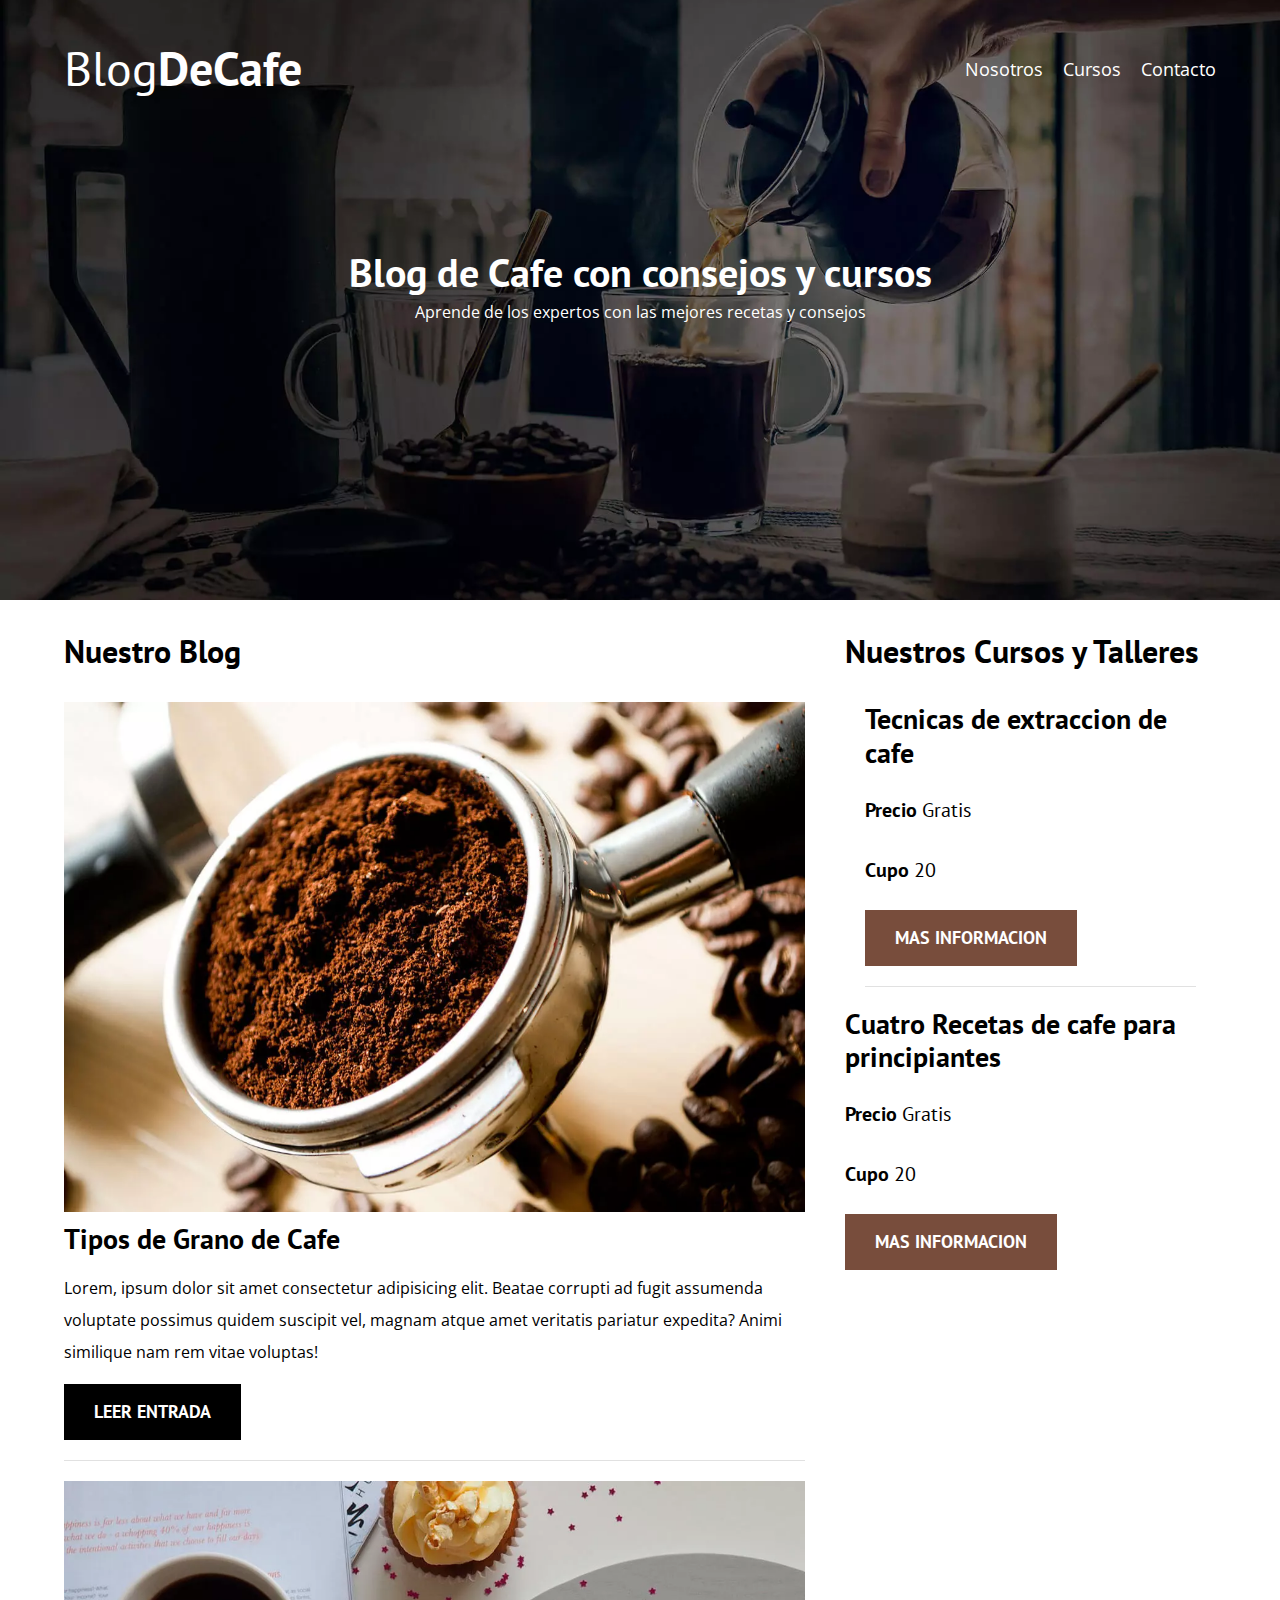
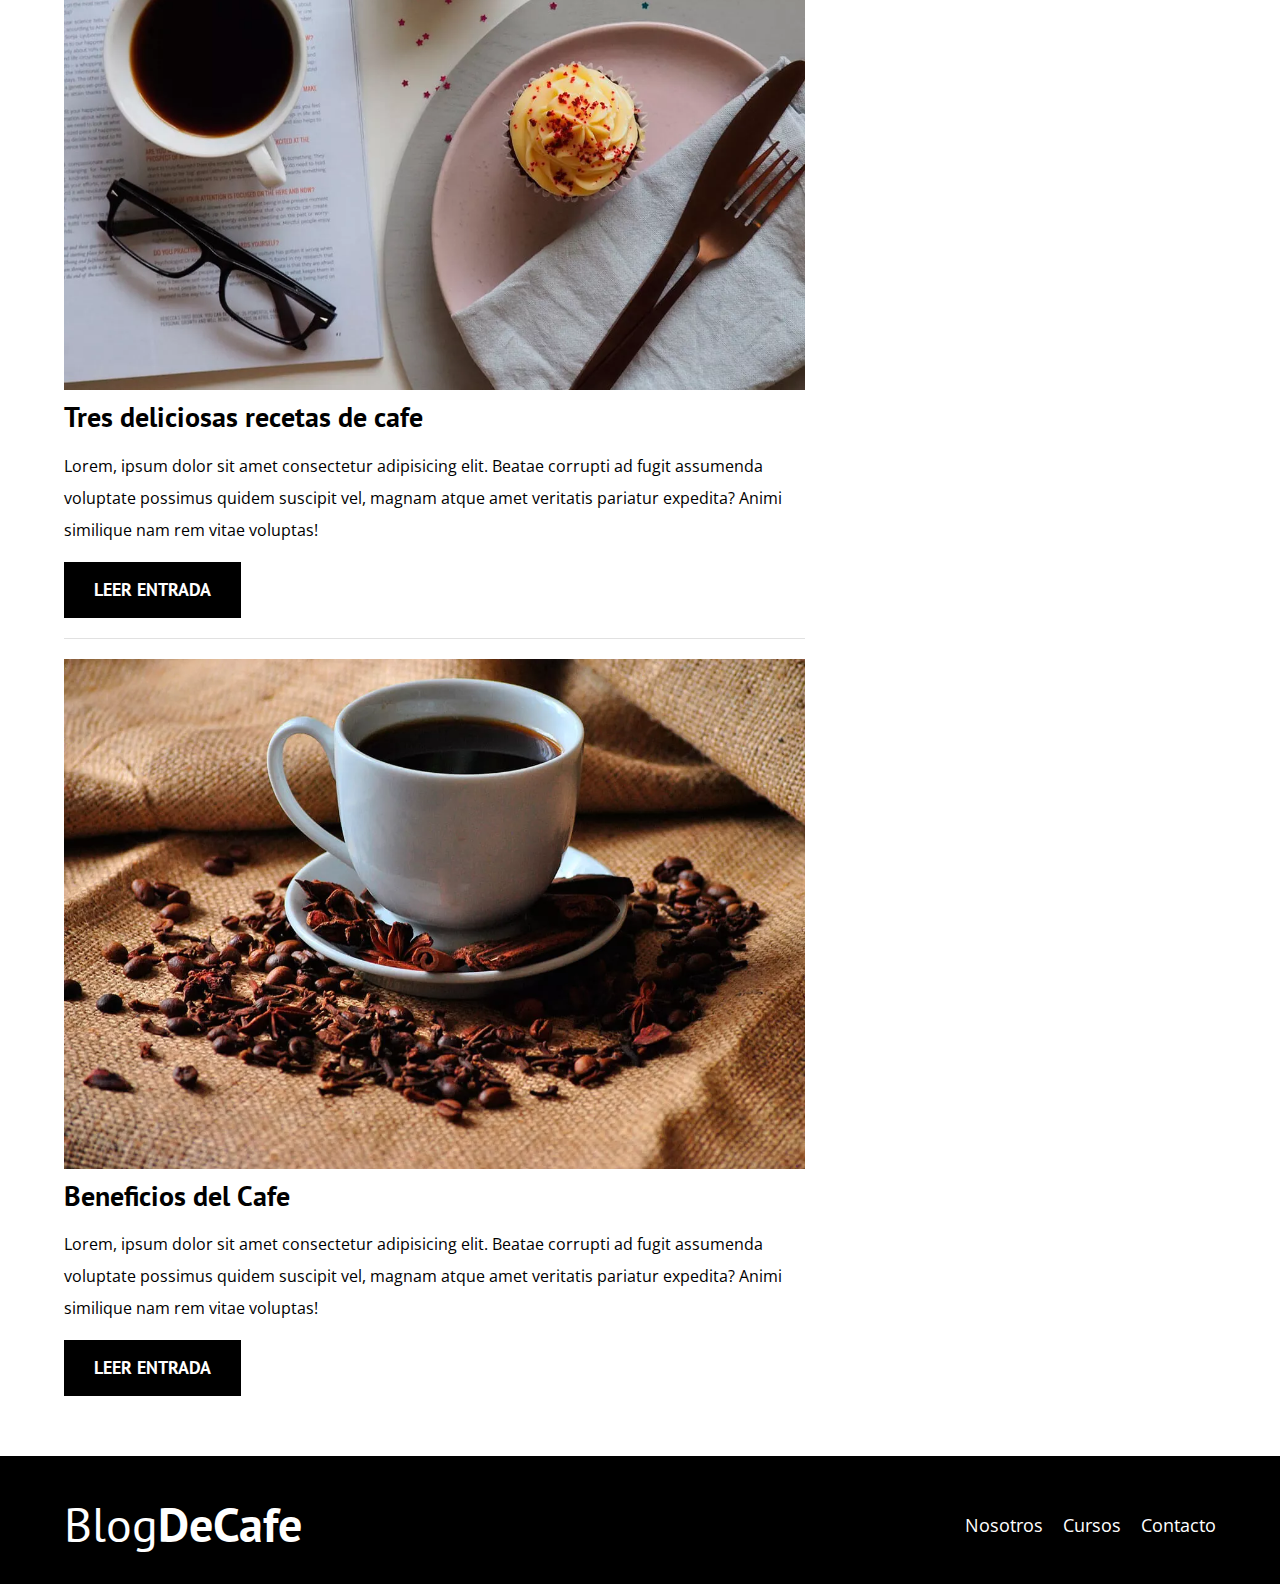
<file: index.html>
<!DOCTYPE html>
<html lang="en">
<head>
    <meta charset="UTF-8">
    <meta name="viewport" content="width=device-width, initial-scale=1.0">
    <title>Blog Cafe</title>
    <meta name="description" content="pagina web de blog de cafe">

    <link rel="preconnect" href="https://fonts.googleapis.com">
    <link rel="preconnect" href="https://fonts.gstatic.com" crossorigin>
    <link href="https://fonts.googleapis.com/css2?family=Open+Sans:ital@0;1&family=PT+Sans:wght@400;700&display=swap"
        rel="stylesheet">

    <!-- PreLoad -->
    <link rel="preload" href="normalize.css" as="style">
    <link rel="stylesheet" href="/normalize.css">

    <link rel="preload" href="style.css" as="style">
    <link rel="stylesheet" href="style.css">



</head>
<body>
    <header class="header">

        <div class="contenedor">
            <div class="barra">
                <a class="logo" href="index.html">
                    <h1 class="logo__nombre no-margin centrar-texto">Blog<span class="logo__bold">DeCafe</span></h1>
                </a>
                <nav class="navegacion">
                    <a href="nosotros.html" class="navegacion__enlace">Nosotros</a>
                    <a href="cursos.html" class="navegacion__enlace">Cursos</a>
                    <a href="contacto.html" class="navegacion__enlace">Contacto</a>
                </nav>
            </div>
        </div>

        <div class="header__texto">
            <h2 class="no-margin">Blog de Cafe con consejos y cursos</h2>
            <p class="no-margin">Aprende de los expertos con las mejores recetas y consejos</p>
        </div>
    </header>

    <div class="contenedor contenido-principal" >
        <main class="blog">
            <h3>Nuestro Blog</h3>

            <article class="entrada">
                <div class="entrada__imagen">
                    <picture>
                        <source srcset="img\blog1.webp" type="image/webp">
                        <img loading="lazy" src="/img/blog1.jpg" alt="imagen blog">
                    </picture>
                    
                </div>

                <div class="entrada-contenido">
                    <h4 class="no-margin">Tipos de Grano de Cafe</h4>
                    <p>Lorem, ipsum dolor sit amet consectetur adipisicing elit. Beatae corrupti ad fugit assumenda voluptate possimus quidem suscipit vel, magnam atque amet veritatis pariatur expedita? Animi similique nam rem vitae voluptas!</p>
                    <a href="entrada.html" class="boton boton--primario">Leer Entrada</a>
                </div>
            </article>

            <article class="entrada">
                <div class="entrada__imagen">
                    <picture>
                        <source srcset="img\blog2.webp" type="image/webp">
                        <img loading="lazy" src="/img/blog2.jpg" alt="imagen blog">
                    </picture>
                </div>
            
                <div class="entrada-contenido">
                    <h4 class="no-margin">Tres deliciosas recetas de cafe</h4>
                    <p>Lorem, ipsum dolor sit amet consectetur adipisicing elit. Beatae corrupti ad fugit assumenda voluptate
                        possimus quidem suscipit vel, magnam atque amet veritatis pariatur expedita? Animi similique nam rem vitae
                        voluptas!</p>
                    <a href="entrada.html" class="boton boton--primario">Leer Entrada</a>
                </div>
            </article>

            <article class="entrada">
                <div class="entrada__imagen">
                    <picture>
                        <source srcset="img\blog3.webp" type="image/webp">
                        <img loading="lazy" src="/img/blog3.jpg" alt="imagen blog">
                    </picture>
                </div>
            
                <div class="entrada-contenido">
                    <h4 class="no-margin">Beneficios del Cafe</h4>
                    <p>Lorem, ipsum dolor sit amet consectetur adipisicing elit. Beatae corrupti ad fugit assumenda voluptate
                        possimus quidem suscipit vel, magnam atque amet veritatis pariatur expedita? Animi similique nam rem vitae
                        voluptas!</p>
                    <a href="entrada.html" class="boton boton--primario">Leer Entrada</a>
                </div>
            </article>
        </main>

        <aside class="sidebar">
            <h3>Nuestros Cursos y Talleres</h3>

            <ul class="cursos no-padding">
                <li class="widget-curso">
                    <h4 class="no-margin">Tecnicas de extraccion de cafe</h4>
                    <p class="widget-curso__label">Precio
                        <span class="widget-curso__info">Gratis</span>
                    </p>
                    <p class="widget-curso__label">Cupo
                        <span class="widget-curso__info">20</span>
                    </p>
                    <a href="entrada.html" class="boton boton--secundario">Mas Informacion</a>
                </li>

                <li class="widget-curso">
                    <h4 class="no-margin">Cuatro Recetas de cafe para principiantes</h4>
                    <p class="widget-curso__label">Precio
                        <span class="widget-curso__info">Gratis</span>
                    </p>
                    <p class="widget-curso__label">Cupo
                        <span class="widget-curso__info">20</span>
                    </p>
                    <a href="entrada.html" class="boton boton--secundario">Mas Informacion</a>
                </li>
            </ul>
        </aside>

    </div>

    <footer class="footer">
        <div class="contenedor">
            <div class="barra">
                <a class="logo" href="index.html">
                    <h1 class="logo__nombre no-margin centrar-texto">Blog<span class="logo__bold">DeCafe</span></h1>
                </a>
                <nav class="navegacion">
                    <a href="nosotros.html" class="navegacion__enlace">Nosotros</a>
                    <a href="cursos.html" class="navegacion__enlace">Cursos</a>
                    <a href="contacto.html" class="navegacion__enlace">Contacto</a>
                </nav>
            </div>
        </div>
    </footer>
    <script src="js/modernizr.js"></script>
</body>


</html>
</file>
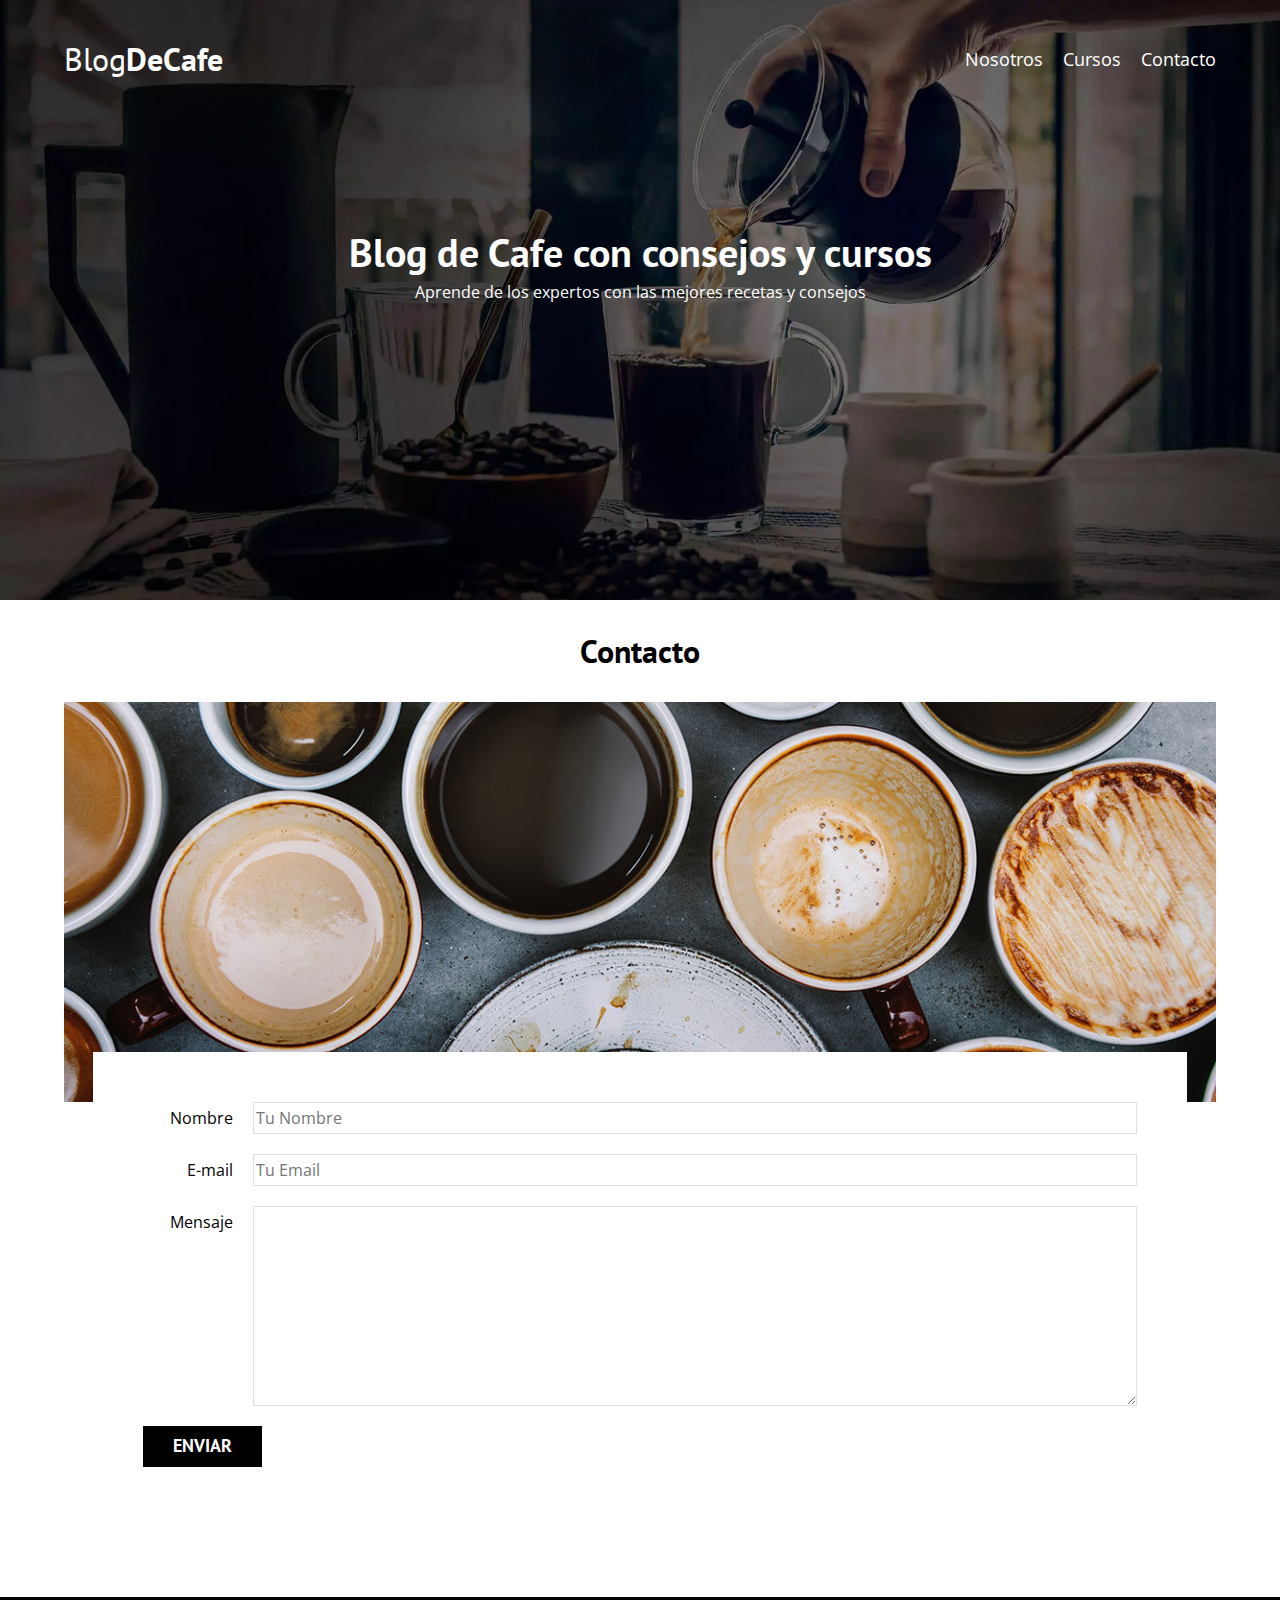
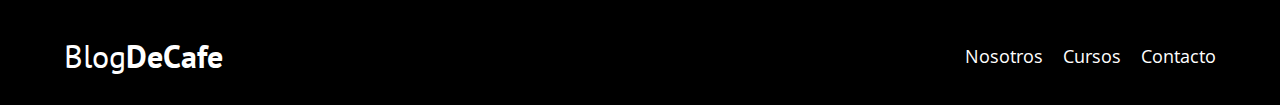
<file: contacto.html>
<!DOCTYPE html>
<html lang="en">

<head>
    <meta charset="UTF-8">
    <meta name="viewport" content="width=device-width, initial-scale=1.0">
    <title>Blog Cafe</title>
    <link rel="stylesheet" href="style.css">
    <link rel="preconnect" href="https://fonts.googleapis.com">
    <link rel="preconnect" href="https://fonts.gstatic.com" crossorigin>
    <link href="https://fonts.googleapis.com/css2?family=Open+Sans:ital@0;1&family=PT+Sans:wght@400;700&display=swap"
        rel="stylesheet">
    <link rel="stylesheet" href="/normalize.css">
</head>

<body>
    <header class="header">

        <div class="contenedor">
            <div class="barra">
                <a class="logo" href="index.html">
                    <h1 class="logo__nombre no-margin centrar-texto">Blog<span class="logo__bold">DeCafe</span></h1>
                </a>
                <nav class="navegacion">
                    <a href="nosotros.html" class="navegacion__enlace">Nosotros</a>
                    <a href="cursos.html" class="navegacion__enlace">Cursos</a>
                    <a href="contacto.html" class="navegacion__enlace">Contacto</a>
                </nav>
            </div>
        </div>

        <div class="header__texto">
            <h2 class="no-margin">Blog de Cafe con consejos y cursos</h2>
            <p class="no-margin">Aprende de los expertos con las mejores recetas y consejos</p>
        </div>
    </header>

    <main class="contenedor">
        <h3 class="centrar-texto"> Contacto </h3>

        <div class="contacto-bg"></div>

        <form class="formulario">
            <div class="campo">
                <label class="campo__label" for="nombre">Nombre</label>
                <input 
                class="campo__field"
                type="text" 
                placeholder="Tu Nombre" 
                id="nombre">
            </div>

            <div class="campo">
                <label class="campo__label" for="email">E-mail</label>
                <input class="campo__field" type="email" 
                placeholder="Tu Email" 
                id="email">
            </div>

            <div class="campo">
                <label class="campo__label" for="mensaje">Mensaje</label>
                <textarea class="campo__field campo__field--textarea"id="mensaje"></textarea>
            </div>

            <div class="campo">
                <input type="submit" value="Enviar" class="boton boton--primario" >
            </div>

        </form>

        
    </main>



    <footer class="footer">
        <div class="contenedor">
            <div class="barra">
                <a class="logo" href="index.html">
                    <h1 class="logo__nombre no-margin centrar-texto">Blog<span class="logo__bold">DeCafe</span></h1>
                </a>
                <nav class="navegacion">
                    <a href="nosotros.html" class="navegacion__enlace">Nosotros</a>
                    <a href="cursos.html" class="navegacion__enlace">Cursos</a>
                    <a href="contacto.html" class="navegacion__enlace">Contacto</a>
                </nav>
            </div>
        </div>
    </footer>
    <script src="js/script.js"></script>
    <script src="js/modernizr.js"></script>
</body>


</html>
</file>
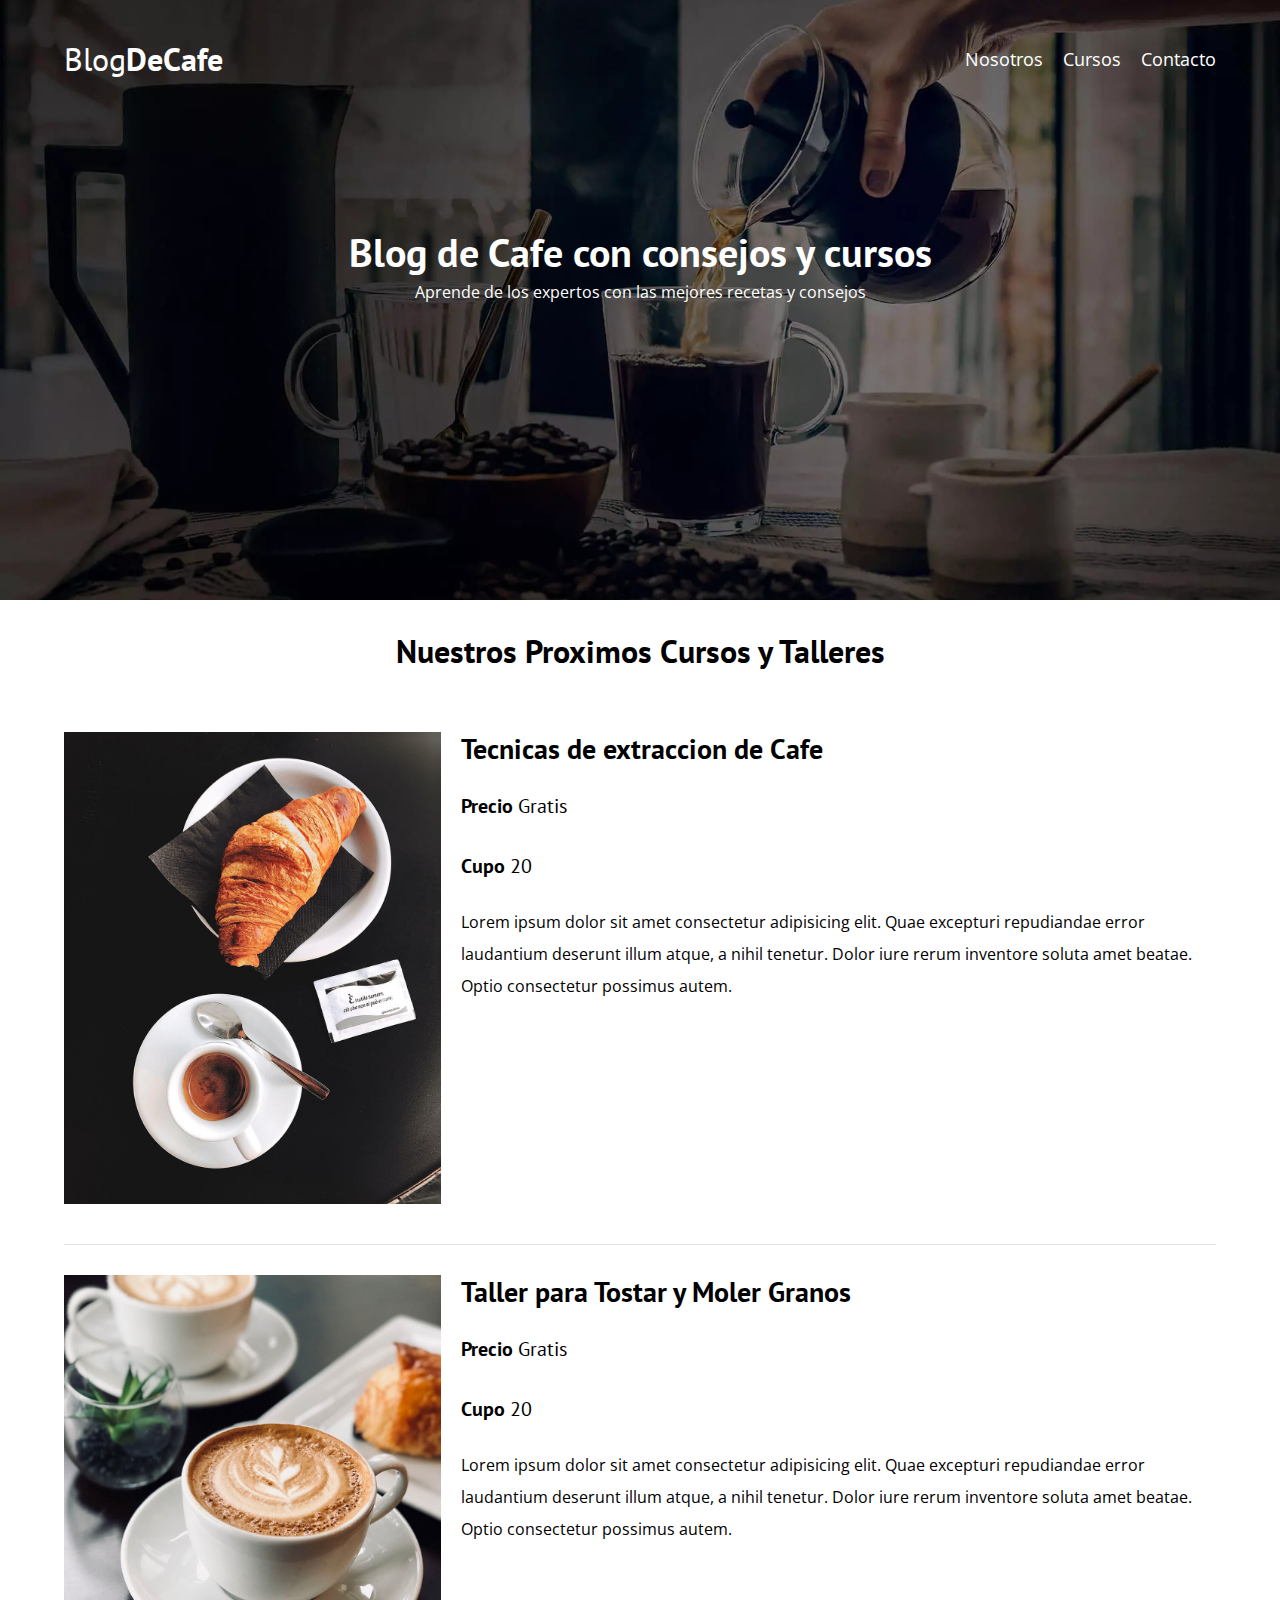
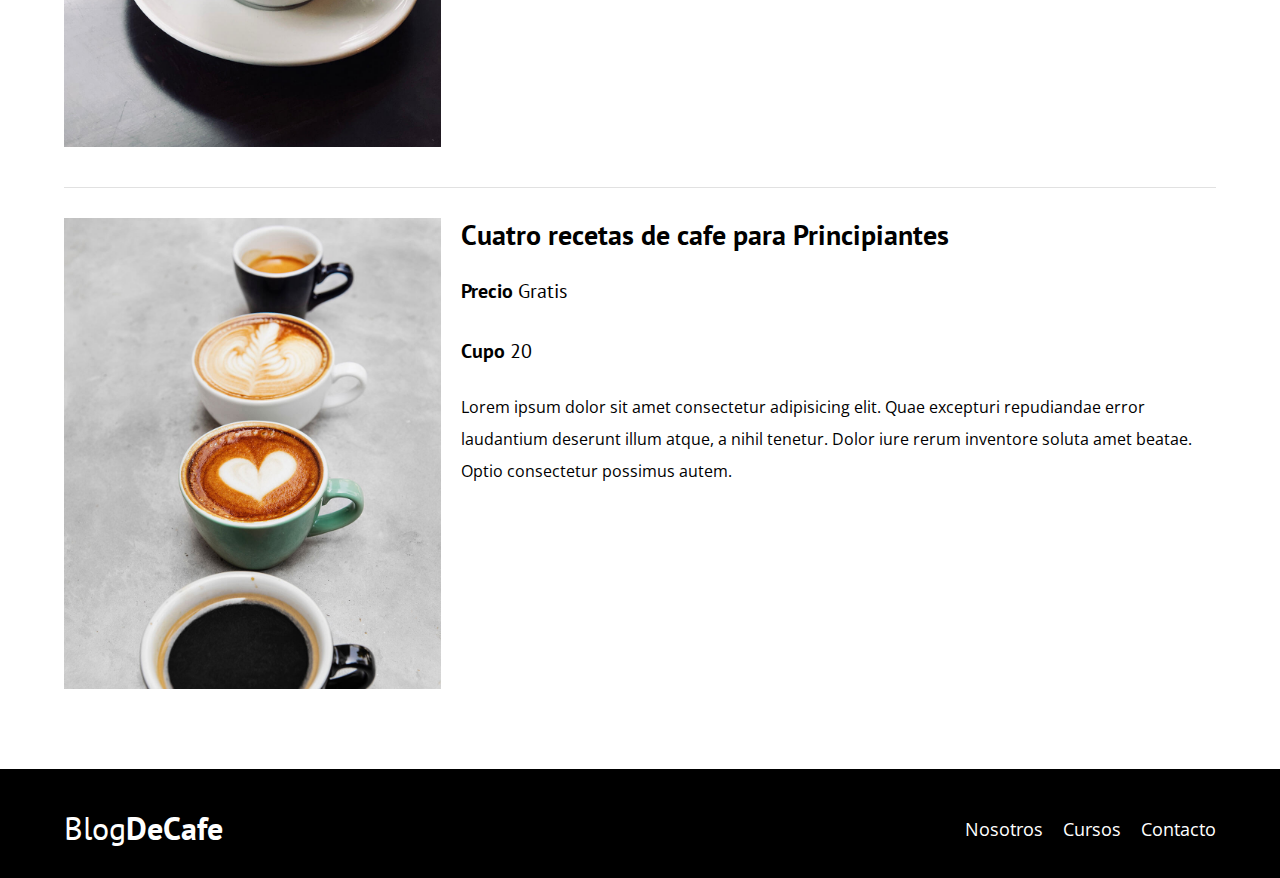
<file: cursos.html>
<!DOCTYPE html>
<html lang="en">

<head>
    <meta charset="UTF-8">
    <meta name="viewport" content="width=device-width, initial-scale=1.0">
    <title>Blog Cafe</title>
    <link rel="stylesheet" href="style.css">
    <link rel="preconnect" href="https://fonts.googleapis.com">
    <link rel="preconnect" href="https://fonts.gstatic.com" crossorigin>
    <link href="https://fonts.googleapis.com/css2?family=Open+Sans:ital@0;1&family=PT+Sans:wght@400;700&display=swap"
        rel="stylesheet">
    <link rel="stylesheet" href="/normalize.css">
</head>

<body>
    <header class="header">

        <div class="contenedor">
            <div class="barra">
                <a class="logo" href="index.html">
                    <h1 class="logo__nombre no-margin centrar-texto">Blog<span class="logo__bold">DeCafe</span></h1>
                </a>
                <nav class="navegacion">
                    <a href="nosotros.html" class="navegacion__enlace">Nosotros</a>
                    <a href="cursos.html" class="navegacion__enlace">Cursos</a>
                    <a href="contacto.html" class="navegacion__enlace">Contacto</a>
                </nav>
            </div>
        </div>

        <div class="header__texto">
            <h2 class="no-margin">Blog de Cafe con consejos y cursos</h2>
            <p class="no-margin">Aprende de los expertos con las mejores recetas y consejos</p>
        </div>
    </header>


    <main class="contenedor">
        <h3 class="centrar-texto">Nuestros Proximos Cursos y Talleres</h3>

        <div class="curso">
            <div>
                <img src="img/curso1.jpg" alt="imagen curso">
            </div>

            <div class="curso__informacion">
                <h4 class="no-margin">Tecnicas de extraccion de Cafe</h4>
                <p class="curso__label">Precio
                    <span class="curso__info">Gratis</span>
                </p>
                <p class="curso__label">Cupo
                    <span class="curso__info">20</span>
                </p>
                <p class="curso__descripcion">
                    Lorem ipsum dolor sit amet consectetur adipisicing elit. Quae excepturi repudiandae error laudantium
                    deserunt illum atque, a nihil tenetur. Dolor iure rerum inventore soluta amet beatae. Optio
                    consectetur possimus autem.
                </p>
            </div> <!--.curso-informacion-->
        </div> <!--.curso-informacion-->

        <div class="curso">
            <div>
                <img src="img/curso2.jpg" alt="imagen curso">
            </div>
        
            <div class="curso__informacion">
                <h4 class="no-margin">Taller para Tostar y Moler Granos</h4>
                <p class="curso__label">Precio
                    <span class="curso__info">Gratis</span>
                </p>
                <p class="curso__label">Cupo
                    <span class="curso__info">20</span>
                </p>
                <p class="curso__descripcion">
                    Lorem ipsum dolor sit amet consectetur adipisicing elit. Quae excepturi repudiandae error laudantium
                    deserunt illum atque, a nihil tenetur. Dolor iure rerum inventore soluta amet beatae. Optio
                    consectetur possimus autem.
                </p>
            </div> <!--.curso-informacion-->
        </div> <!--.curso-informacion-->

        <div class="curso">
            <div>
                <img src="img/curso3.jpg" alt="imagen curso">
            </div>
        
            <div class="curso__informacion">
                <h4 class="no-margin">Cuatro recetas de cafe para Principiantes</h4>
                <p class="curso__label">Precio
                    <span class="curso__info">Gratis</span>
                </p>
                <p class="curso__label">Cupo
                    <span class="curso__info">20</span>
                </p>
                <p class="curso__descripcion">
                    Lorem ipsum dolor sit amet consectetur adipisicing elit. Quae excepturi repudiandae error laudantium
                    deserunt illum atque, a nihil tenetur. Dolor iure rerum inventore soluta amet beatae. Optio
                    consectetur possimus autem.
                </p>
            </div> <!--.curso-informacion-->
        </div> <!--.curso-informacion-->



    </main>


    <footer class="footer">
        <div class="contenedor">
            <div class="barra">
                <a class="logo" href="index.html">
                    <h1 class="logo__nombre no-margin centrar-texto">Blog<span class="logo__bold">DeCafe</span></h1>
                </a>
                <nav class="navegacion">
                    <a href="nosotros.html" class="navegacion__enlace">Nosotros</a>
                    <a href="cursos.html" class="navegacion__enlace">Cursos</a>
                    <a href="contacto.html" class="navegacion__enlace">Contacto</a>
                </nav>
            </div>
        </div>
    </footer>
    <script src="js/modernizr.js"></script>
</body>


</html>
</file>
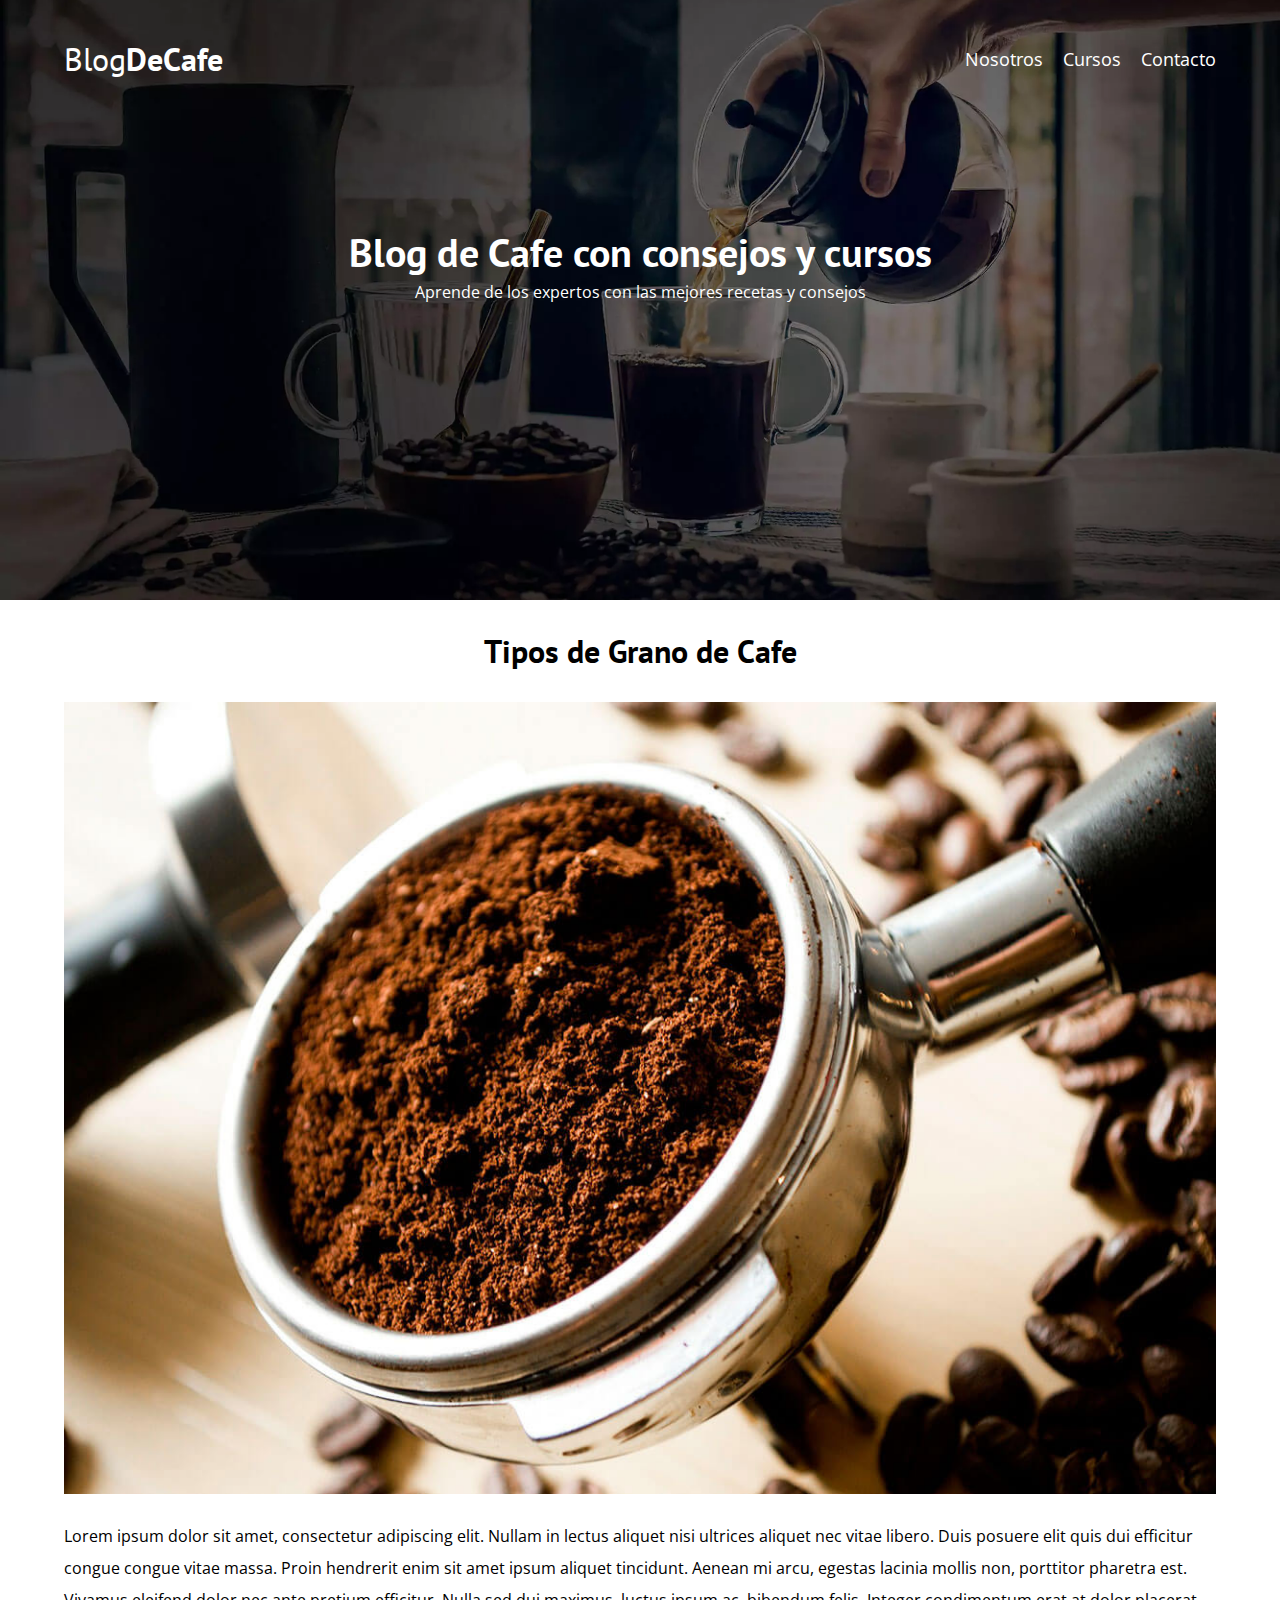
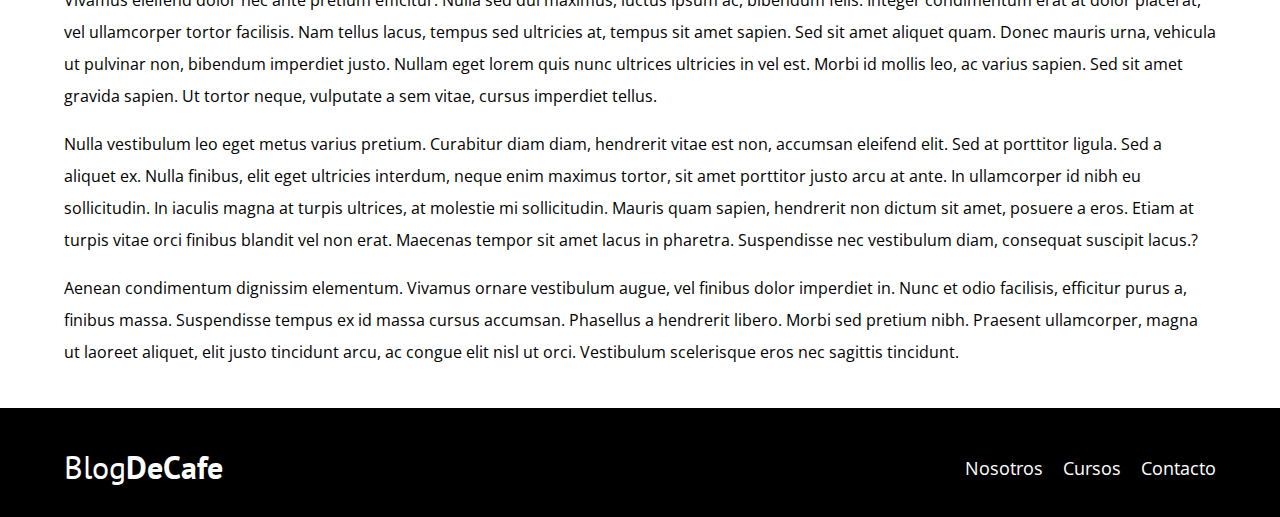
<file: entrada.html>
<!DOCTYPE html>
<html lang="en">

<head>
    <meta charset="UTF-8">
    <meta name="viewport" content="width=device-width, initial-scale=1.0">
    <title>Blog Cafe</title>
    <link rel="stylesheet" href="style.css">
    <link rel="preconnect" href="https://fonts.googleapis.com">
    <link rel="preconnect" href="https://fonts.gstatic.com" crossorigin>
    <link href="https://fonts.googleapis.com/css2?family=Open+Sans:ital@0;1&family=PT+Sans:wght@400;700&display=swap"
        rel="stylesheet">
    <link rel="stylesheet" href="/normalize.css">
</head>

<body>
    <header class="header">

        <div class="contenedor">
            <div class="barra">
                <a class="logo" href="index.html">
                    <h1 class="logo__nombre no-margin centrar-texto">Blog<span class="logo__bold">DeCafe</span></h1>
                </a>
                <nav class="navegacion">
                    <a href="nosotros.html" class="navegacion__enlace">Nosotros</a>
                    <a href="cursos.html" class="navegacion__enlace">Cursos</a>
                    <a href="contacto.html" class="navegacion__enlace">Contacto</a>
                </nav>
            </div>
        </div>

        <div class="header__texto">
            <h2 class="no-margin">Blog de Cafe con consejos y cursos</h2>
            <p class="no-margin">Aprende de los expertos con las mejores recetas y consejos</p>
        </div>
    </header>


    <main class="contenedor">
        <h3 class="centrar-texto">Tipos de Grano de Cafe</h3>

        <img src="/img/blog1.jpg" alt="imagen blog">

        <p>Lorem ipsum dolor sit amet, consectetur adipiscing elit. Nullam in lectus aliquet nisi ultrices aliquet nec vitae
        libero. Duis posuere elit quis dui efficitur congue congue vitae massa. Proin hendrerit enim sit amet ipsum aliquet
        tincidunt. Aenean mi arcu, egestas lacinia mollis non, porttitor pharetra est. Vivamus eleifend dolor nec ante pretium
        efficitur. Nulla sed dui maximus, luctus ipsum ac, bibendum felis. Integer condimentum erat at dolor placerat, vel
        ullamcorper tortor facilisis. Nam tellus lacus, tempus sed ultricies at, tempus sit amet sapien. Sed sit amet aliquet
        quam. Donec mauris urna, vehicula ut pulvinar non, bibendum imperdiet justo. Nullam eget lorem quis nunc ultrices
        ultricies in vel est. Morbi id mollis leo, ac varius sapien. Sed sit amet gravida sapien. Ut tortor neque, vulputate a
        sem vitae, cursus imperdiet tellus.</p>
        <p>Nulla vestibulum leo eget metus varius pretium. Curabitur diam diam, hendrerit vitae est non, accumsan eleifend elit.
        Sed at porttitor ligula. Sed a aliquet ex. Nulla finibus, elit eget ultricies interdum, neque enim maximus tortor, sit
        amet porttitor justo arcu at ante. In ullamcorper id nibh eu sollicitudin. In iaculis magna at turpis ultrices, at
        molestie mi sollicitudin. Mauris quam sapien, hendrerit non dictum sit amet, posuere a eros. Etiam at turpis vitae orci
        finibus blandit vel non erat. Maecenas tempor sit amet lacus in pharetra. Suspendisse nec vestibulum diam, consequat
        suscipit lacus.?</p>
        <p>Aenean condimentum dignissim elementum. Vivamus ornare vestibulum augue, vel finibus dolor imperdiet in. Nunc et odio
        facilisis, efficitur purus a, finibus massa. Suspendisse tempus ex id massa cursus accumsan. Phasellus a hendrerit
        libero. Morbi sed pretium nibh. Praesent ullamcorper, magna ut laoreet aliquet, elit justo tincidunt arcu, ac congue
        elit nisl ut orci. Vestibulum scelerisque eros nec sagittis tincidunt.</p>

    </main>


    <footer class="footer">
        <div class="contenedor">
            <div class="barra">
                <a class="logo" href="index.html">
                    <h1 class="logo__nombre no-margin centrar-texto">Blog<span class="logo__bold">DeCafe</span></h1>
                </a>
                <nav class="navegacion">
                    <a href="nosotros.html" class="navegacion__enlace">Nosotros</a>
                    <a href="cursos.html" class="navegacion__enlace">Cursos</a>
                    <a href="contacto.html" class="navegacion__enlace">Contacto</a>
                </nav>
            </div>
        </div>
    </footer>
    <script src="js/modernizr.js"></script>
</body>


</html>
</file>
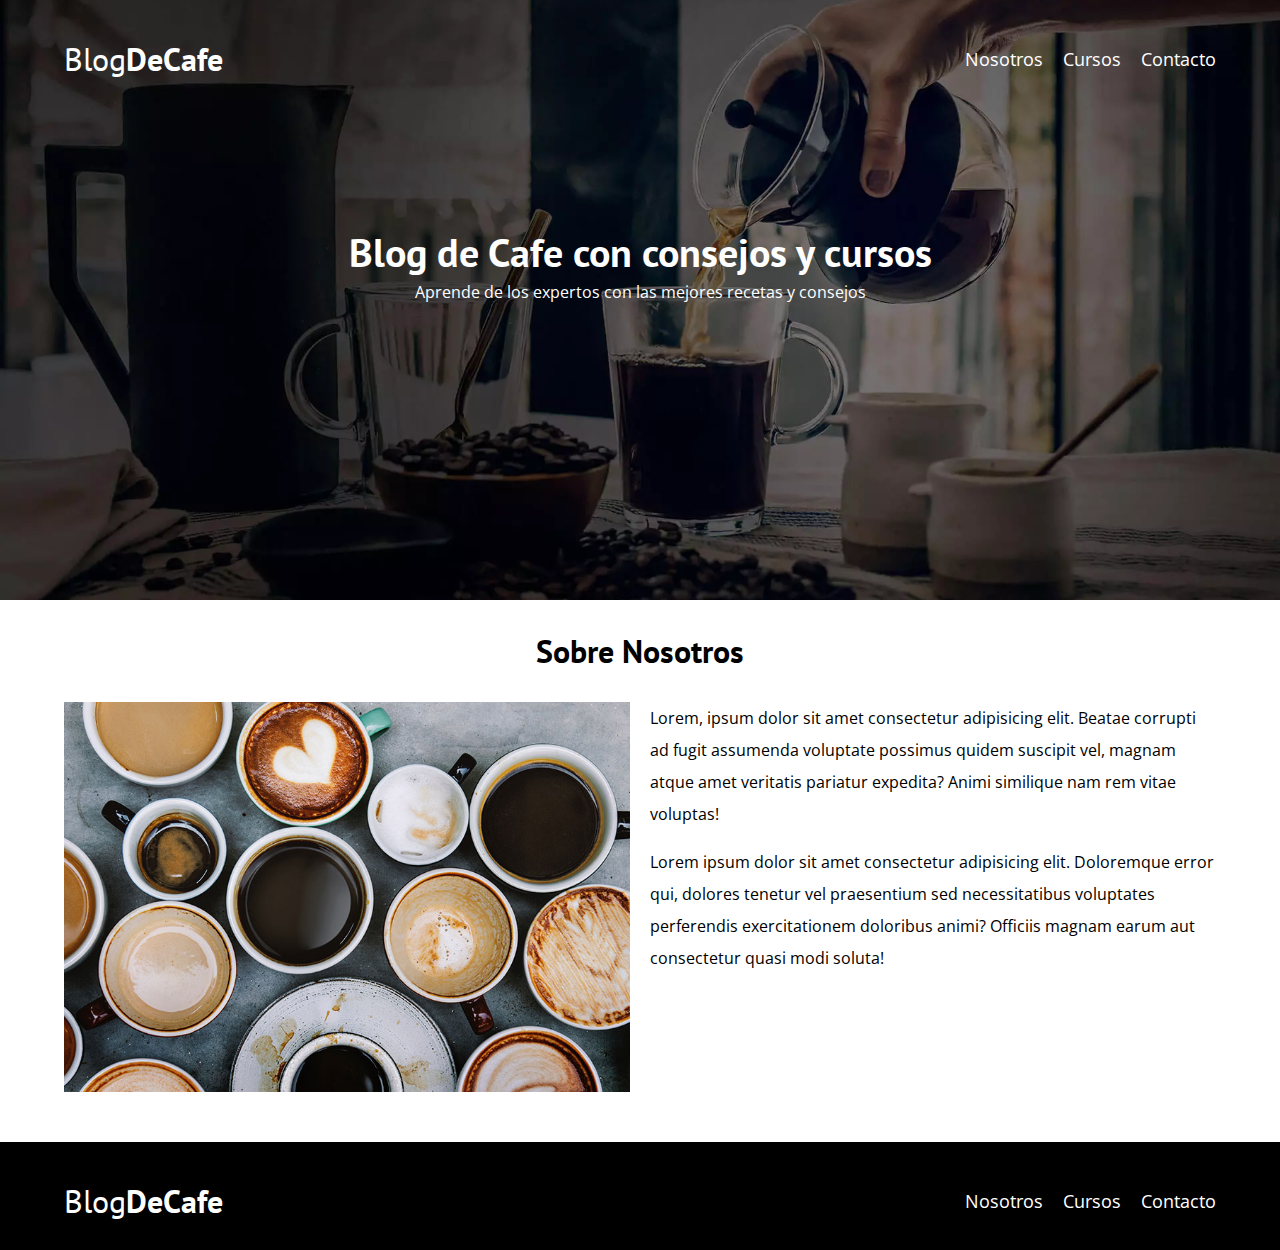
<file: nosotros.html>
<!DOCTYPE html>
<html lang="en">

<head>
    <meta charset="UTF-8">
    <meta name="viewport" content="width=device-width, initial-scale=1.0">
    <title>Blog Cafe</title>
    <link rel="stylesheet" href="style.css">
    <link rel="preconnect" href="https://fonts.googleapis.com">
    <link rel="preconnect" href="https://fonts.gstatic.com" crossorigin>
    <link href="https://fonts.googleapis.com/css2?family=Open+Sans:ital@0;1&family=PT+Sans:wght@400;700&display=swap"
        rel="stylesheet">
    <link rel="stylesheet" href="/normalize.css">
</head>

<body>
    <header class="header">

        <div class="contenedor">
            <div class="barra">
                <a class="logo" href="index.html">
                    <h1 class="logo__nombre no-margin centrar-texto">Blog<span class="logo__bold">DeCafe</span></h1>
                </a>
                <nav class="navegacion">
                    <a href="nosotros.html" class="navegacion__enlace">Nosotros</a>
                    <a href="cursos.html" class="navegacion__enlace">Cursos</a>
                    <a href="contacto.html" class="navegacion__enlace">Contacto</a>
                </nav>
            </div>
        </div>

        <div class="header__texto">
            <h2 class="no-margin">Blog de Cafe con consejos y cursos</h2>
            <p class="no-margin">Aprende de los expertos con las mejores recetas y consejos</p>
        </div>
    </header>


    <main class="contenedor">
        <h3 class="centrar-texto">Sobre Nosotros</h3>
        <div class="sobre-nosotros">
            <div class="sobre-nosotros__imagen">
                <img src="/img/nosotros.jpg" alt="imagen nosotros">
            </div>

            <div class="sobre-nosotros__texto">
                <p>Lorem, ipsum dolor sit amet consectetur adipisicing elit. Beatae corrupti ad fugit assumenda
                    voluptate possimus quidem suscipit vel, magnam atque amet veritatis pariatur expedita? Animi
                    similique nam rem vitae voluptas! </p>

                <p>Lorem ipsum dolor sit amet consectetur adipisicing elit. Doloremque error qui, dolores tenetur vel
                    praesentium sed necessitatibus voluptates perferendis exercitationem doloribus animi? Officiis
                    magnam earum aut consectetur quasi modi soluta!</p>

            </div>
        </div>
    </main>


    <footer class="footer">
        <div class="contenedor">
            <div class="barra">
                <a class="logo" href="index.html">
                    <h1 class="logo__nombre no-margin centrar-texto">Blog<span class="logo__bold">DeCafe</span></h1>
                </a>
                <nav class="navegacion">
                    <a href="nosotros.html" class="navegacion__enlace">Nosotros</a>
                    <a href="cursos.html" class="navegacion__enlace">Cursos</a>
                    <a href="contacto.html" class="navegacion__enlace">Contacto</a>
                </nav>
            </div>
        </div>
    </footer>
    <script src="js/modernizr.js"></script>
</body>


</html>
</file>
<file: style.css>
:root{
    --fuenteHeading: 'PT Sans', sans-serif;
    --fuenteParrafo: 'Open Sans', sans-serif;

    --primario: #784d3c;
    --gris: #e1e1e1;
    --blanco: #ffffff;
    --negro: #000000;
}
html{
    box-sizing: border-box;
    font-size: 62.5%; /* 1rem = 10px */
}

*, *::after, *::after {
    box-sizing: inherit;
}
body{
    font-family: var(--fuenteParrafo);
    font-size: 1.6rem;
    line-height: 2;
}
/**  Globales **/

.contenedor{
    width: min(90%, 120rem);
    margin: 0 auto;
}
a{
    text-decoration: none;
}
h1, h2, h3, h4{
    font-family: var(--fuenteHeading);
    line-height: 1.2;
}
h1{
    font-size: 4.8rem;
}
h2{
    font-size: 4rem;
}
h3{
    font-size: 3.2rem;
}
h4{
    font-size: 2.8rem;
}
img{
    max-width: 100%;
}
.no-margin{
    margin: 0;
}
.no-padding{
    padding: 0;
}
.centrar-texto{
    text-align: center;
}
/**Header**/
.webp .header{ 
    background-image: url(/img/banner.webp);
}
.no-webp .header{
    background-image: url(/img/banner.jpg);
}
.header{
    height: 60rem;
    background-size: cover;
    background-repeat: no-repeat;
    background-position: center center;    
}
.header__texto{
    text-align: center;
    color: var(--blanco);
    margin-top: 5rem;
}
.barra{
    padding-top: 4rem;
}
@media (min-width: 768px) {
    .header__texto{
        margin-top: 15rem;
    }
    .barra {
        display: flex;
        justify-content: space-between;
        align-items: center;
    }
}
.logo{
    color: var(--blanco);

}
.logo__nombre{
    font-weight: 400;
}
.logo__bold{
    font-weight: 700;
}
@media (min-width: 768px) {
    .navegacion {
        display: flex;
        gap: 2rem;
    }
}
.navegacion__enlace{
    display: block;
    text-align: center;
    font-size: 1.8rem;
    color: var(--blanco);
}
@media (min-width: 768px){
    .contenido-principal{
        display: grid;
        grid-template-columns: 2fr 1fr;
        gap: 4rem;
    }
}

.entrada{
    border-bottom: 1px solid var(--gris);
    margin-bottom: 2rem;
}
.entrada:last-of-type{
    border: none;
    margin-bottom: 0;
}

.boton{
    display: block;
    font-family: var(--fuenteHeading);
    color: var(--blanco);
    text-align: center;
    padding: 1rem 3rem;
    font-size: 1.8rem;
    text-transform: uppercase;
    font-weight: 700;
    margin-bottom: 2rem;
    border: none;
}
.boton--primario{
    background-color: var(--negro);
}
.boton--secundario {
    background-color: var(--primario);
}
.boton:hover{
    cursor: pointer;
}

@media (min-width: 768px) {
    .boton{
        display: inline-block;
    }
    
}
.cursos{
    list-style: none;
}
.widget-curso__label, .curso__label{
    font-family: var(--fuenteHeading);
    font-weight: 700;

}
.widget-curso__info, .curso__info{
    font-weight: 400;

}
.widget-curso__label,.widget-curso__info , .curso__label, .curso__info{
    font-size: 2rem;
}
.widget-curso{
    border-bottom: 1px solid var(--gris);
    margin: 2rem;
}
.widget-curso:last-of-type {
    border-bottom: none;
    margin: 0;
}

.footer{
    background-color: var(--negro);
    padding-bottom: 3rem;
    margin-top: 4rem;
}
/**  Sobre Nosotros **/
@media (min-width: 768px) {
    .sobre-nosotros{
        display: grid;
        grid-template-columns: repeat(2, 1fr);
        column-gap: 2rem;
    }
    .sobre-nosotros__texto p:first-of-type{
        margin-top: 0;
    }

}

/**  Cursos **/
.curso {
    padding: 3rem 0;
    border-bottom: 1px solid var(--gris);
}

.curso:last-of-type {
    border-bottom: none;
}
@media (min-width: 768px){
    .curso{
        display: grid;
        grid-template-columns: 1fr 2fr;
        column-gap: 2rem;
    }
    
}
/**  Contacto  **/
.error{
    background-color: rgb(185, 0   , 0);
    text-align: center;
    padding: 1rem;
    color: var(--blanco);
    text-transform: uppercase;
}
.correcto {
    background-color: rgb(1, 97, 6);
    text-align: center;
    padding: 1rem;
    color: var(--blanco);
    text-transform: uppercase;
}

.contacto-bg{
    background-image: url(/img/contacto.jpg);
    height: 40rem;
    background-size: cover;
    background-repeat: no-repeat;
}
.formulario{
    background-color: var(--blanco);
    margin: -5rem auto 0 auto;
    width: 95%;
    padding: 5rem;

}
.campo{
    display: flex;
    margin-bottom: 2rem;
    gap: 2rem;

}
.campo__label{
    flex: 0 0 9rem;
    text-align: right;

}
.campo__field{
    flex: 1;
    border: 1px solid var(--gris);
}
.campo__field--textarea{
    height: 20rem;
}
</file>
